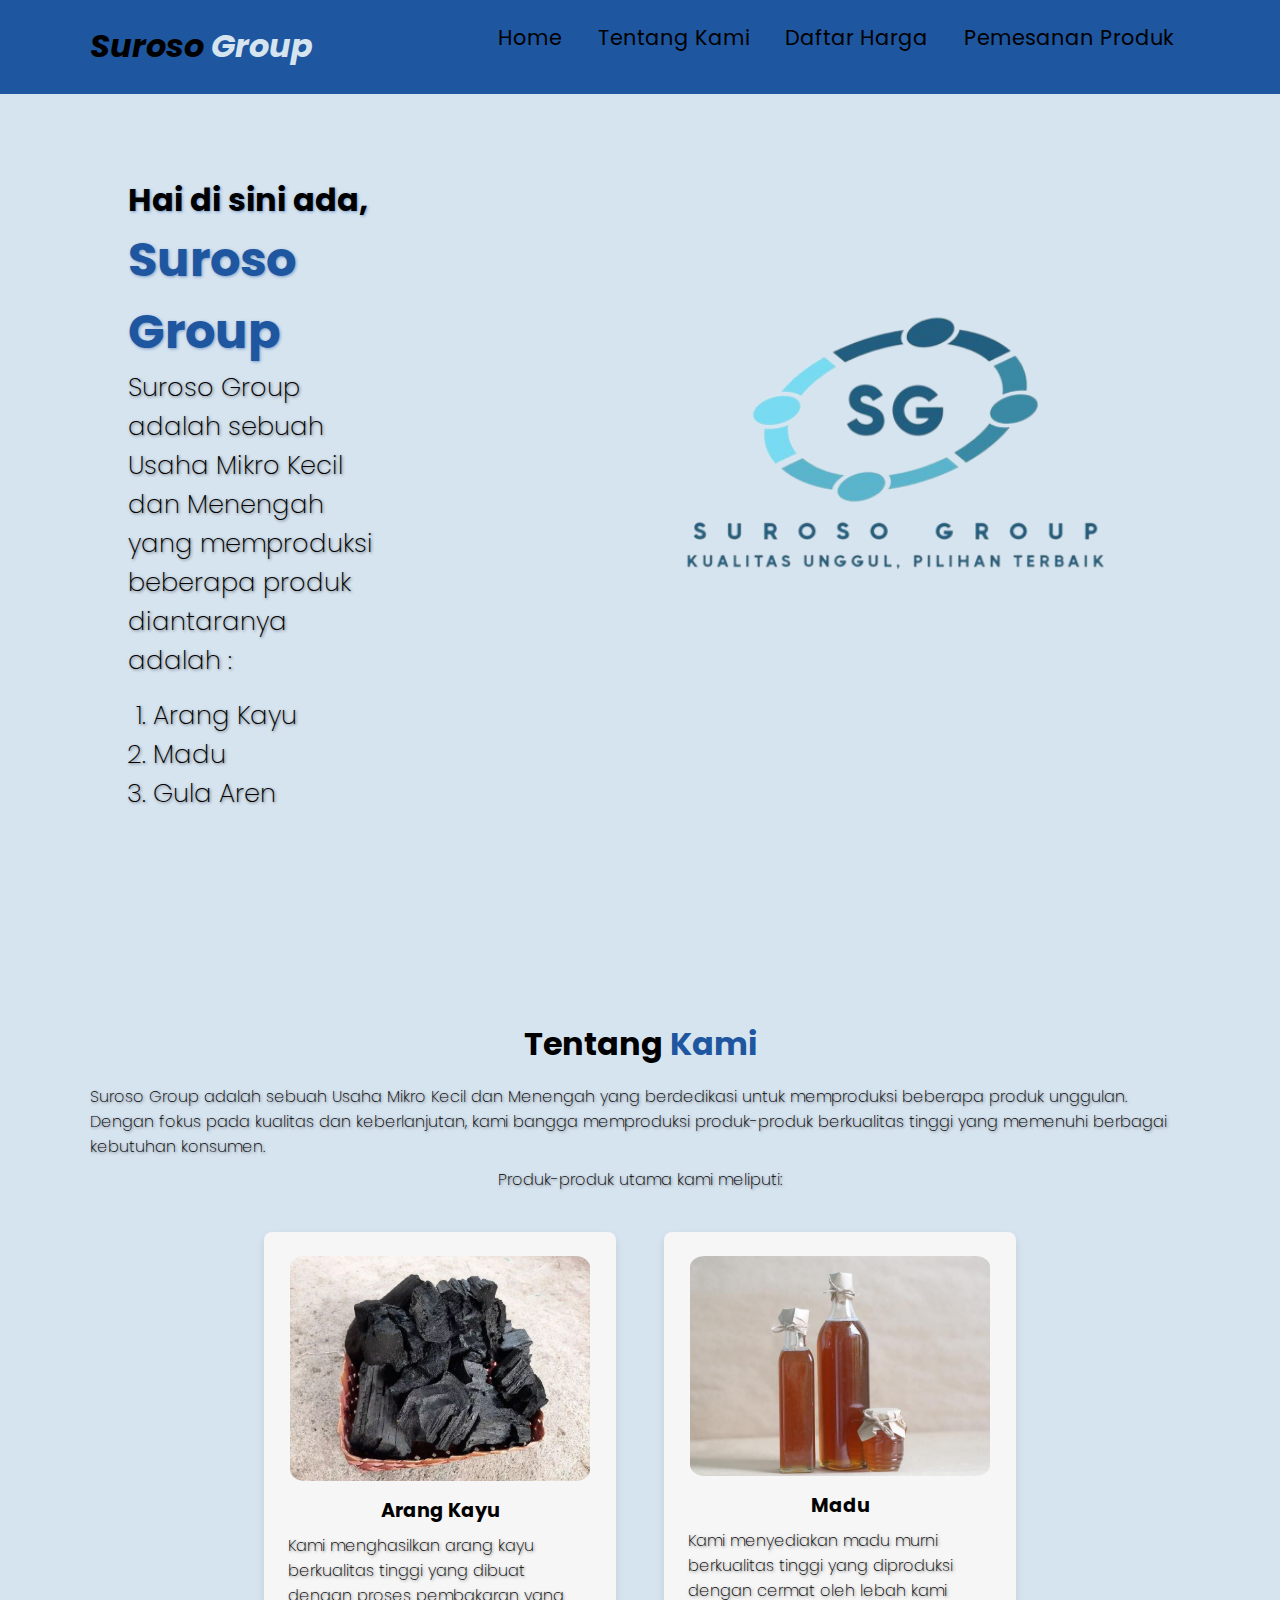
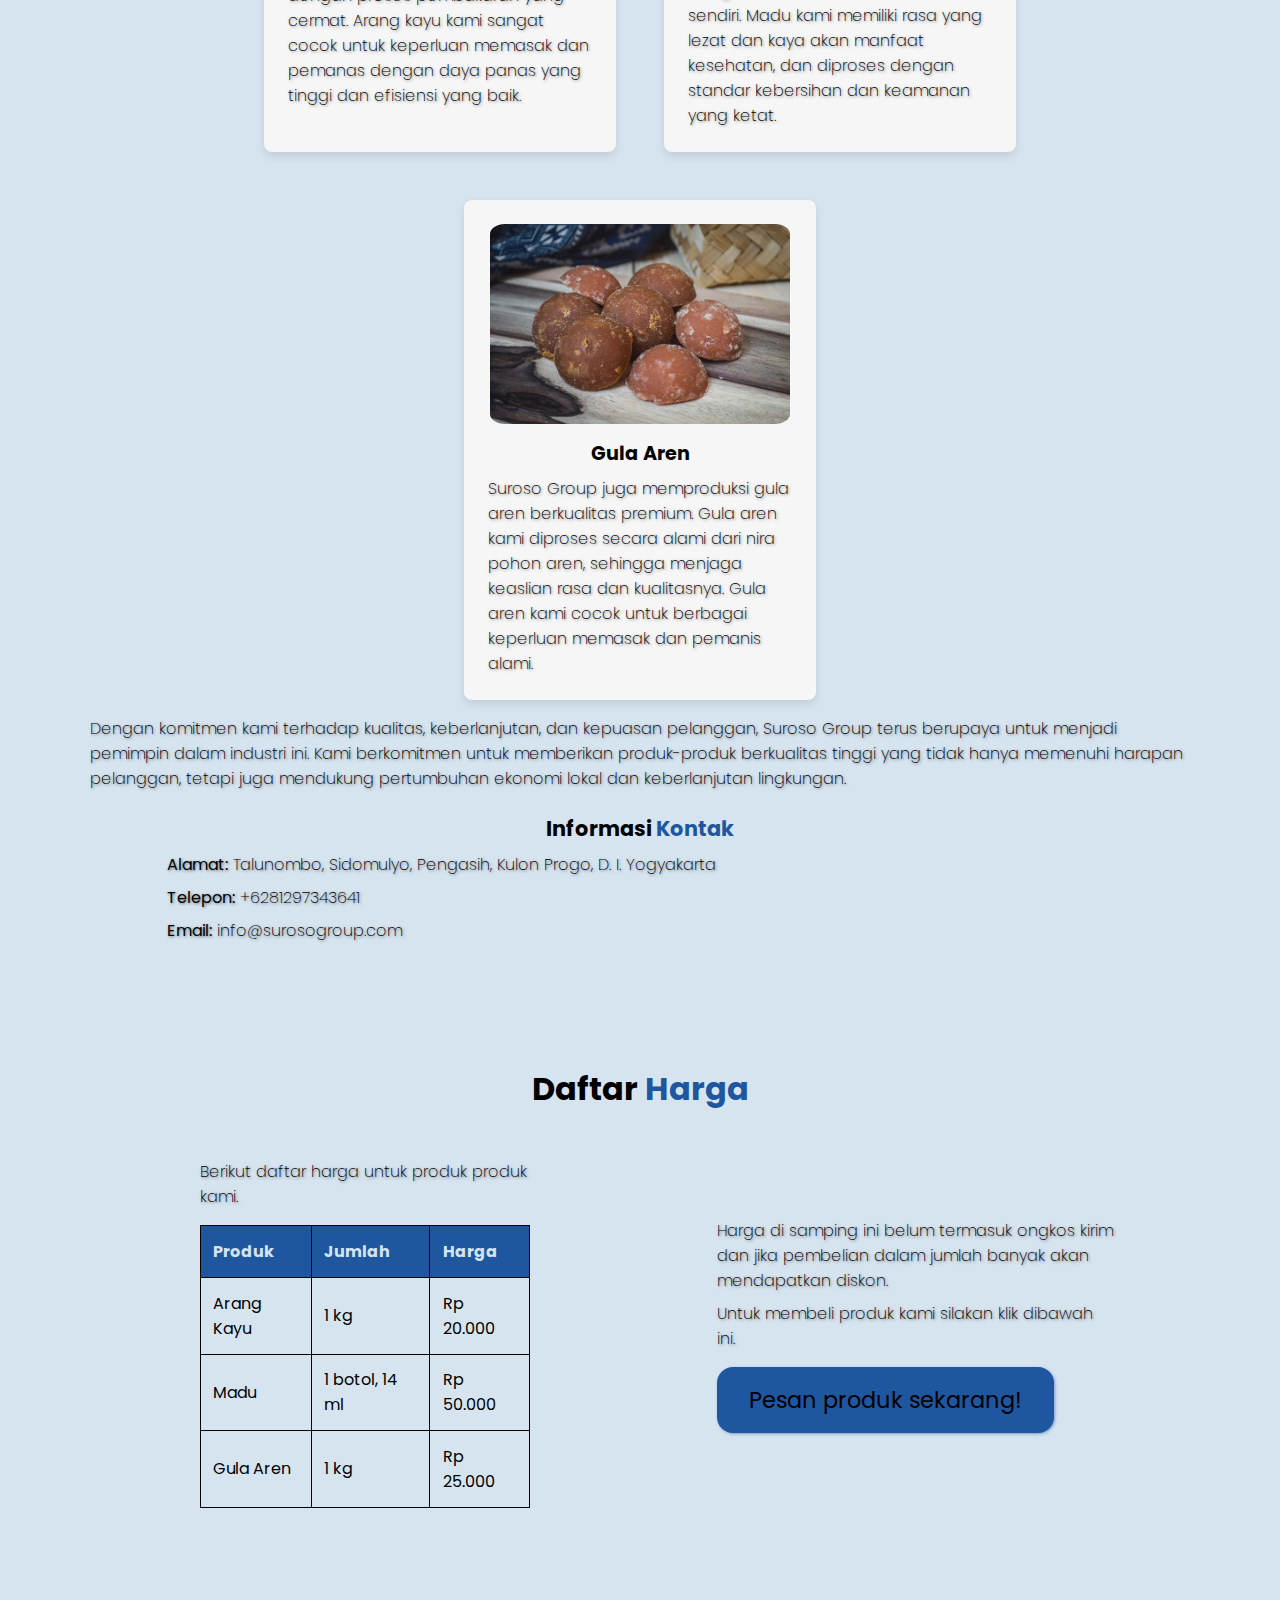
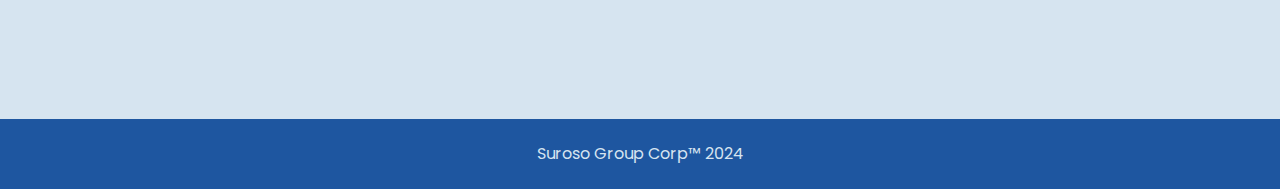
<file: index.html>
<!DOCTYPE html>
<html lang="en">
  <head>
    <meta charset="UTF-8" />
    <meta name="viewport" content="width=device-width, initial-scale=1.0" />
    <title>Suroso Group</title>
    <!-- Fonts -->
    <link rel="preconnect" href="https://fonts.googleapis.com" />
    <link rel="preconnect" href="https://fonts.gstatic.com" crossorigin />
    <link href="https://fonts.googleapis.com/css2?family=Poppins:ital,wght@0,100;0,200;0,300;0,400;0,700;1,700&display=swap" rel="stylesheet" />
    <!-- My Style -->
    <link rel="stylesheet" href="style/style.css" />
  </head>
  <body>
    <header>
      <nav class="navbar">
        <a href="#home" class="navbar-logo">Suroso <span>Group</span></a>
        <div class="navbar-nav">
          <a class="nav_menu" href="#home">Home</a>
          <a class="nav_menu" href="#aboutour">Tentang Kami</a>
          <a class="nav_menu" href="#price-list">Daftar Harga</a>
          <a class="nav_menu" href="pemesanan_produk.html">Pemesanan Produk</a>
          <!-- <a class="nav_menu" href="gallery.html">Galeri</a> -->
        </div>
      </nav>
    </header>
    <section class="hero" id="home">
      <div class="row">
        <main class="content">
          <h3>Hai di sini ada,</h3>
          <h1>Suroso Group</h1>
          <p>Suroso Group adalah sebuah Usaha Mikro Kecil dan Menengah yang memproduksi beberapa produk diantaranya adalah :</p>
          <ol>
            <li>Arang Kayu</li>
            <li>Madu</li>
            <li>Gula Aren</li>
          </ol>
        </main>
        <div class="hero-img"><img src="img/suroso_group_logo.png" alt="Logo Suroso Group" height="475px" /></div>
      </div>
    </section>

    <section id="aboutour" class="aboutour">
      <h2>Tentang <span>Kami</span></h2>
      <div>
        <p class="intro">
          Suroso Group adalah sebuah Usaha Mikro Kecil dan Menengah yang berdedikasi untuk memproduksi beberapa produk unggulan. Dengan fokus pada kualitas dan keberlanjutan, kami bangga memproduksi produk-produk berkualitas tinggi yang
          memenuhi berbagai kebutuhan konsumen.
        </p>
        <p>Produk-produk utama kami meliputi:</p>
      </div>
      <div class="row">
        <div class="product-card">
          <img src="img/arang_kayu.jpeg" alt="gambar_arang" class="product-card-img" height="200px" width="300px" />
          <h3 class="product-card-title">Arang Kayu</h3>
          <p>Kami menghasilkan arang kayu berkualitas tinggi yang dibuat dengan proses pembakaran yang cermat. Arang kayu kami sangat cocok untuk keperluan memasak dan pemanas dengan daya panas yang tinggi dan efisiensi yang baik.</p>
        </div>
        <div class="product-card">
          <img src="img/madu.jpg" alt="gambar_madu" class="product-card-img" height="200px" width="300px" />
          <h3 class="product-card-title">Madu</h3>
          <p>
            Kami menyediakan madu murni berkualitas tinggi yang diproduksi dengan cermat oleh lebah kami sendiri. Madu kami memiliki rasa yang lezat dan kaya akan manfaat kesehatan, dan diproses dengan standar kebersihan dan keamanan yang
            ketat.
          </p>
        </div>
        <div class="product-card">
          <img src="img/gula_aren.jpg" alt="gambar_gula_aren" class="product-card-img" height="200px" width="300px" />
          <h3 class="product-card-title">Gula Aren</h3>
          <p>
            Suroso Group juga memproduksi gula aren berkualitas premium. Gula aren kami diproses secara alami dari nira pohon aren, sehingga menjaga keaslian rasa dan kualitasnya. Gula aren kami cocok untuk berbagai keperluan memasak dan
            pemanis alami.
          </p>
        </div>
      </div>
      <div>
        <p class="conclusion">
          Dengan komitmen kami terhadap kualitas, keberlanjutan, dan kepuasan pelanggan, Suroso Group terus berupaya untuk menjadi pemimpin dalam industri ini. Kami berkomitmen untuk memberikan produk-produk berkualitas tinggi yang tidak
          hanya memenuhi harapan pelanggan, tetapi juga mendukung pertumbuhan ekonomi lokal dan keberlanjutan lingkungan.
        </p>
      </div>
      <div class="contact">
        <h3 class="contact-title">Informasi <span>Kontak</span></h3>
        <p><strong>Alamat:</strong> Talunombo, Sidomulyo, Pengasih, Kulon Progo, D. I. Yogyakarta</p>
        <p><strong>Telepon:</strong> +6281297343641</p>
        <p><strong>Email:</strong> info@surosogroup.com</p>
      </div>
    </section>

    <section class="price-list" id="price-list">
      <h2>Daftar <span>Harga</span></h2>
      <div class="row">
        <div class="price-table">
          <p>Berikut daftar harga untuk produk produk kami.</p>
          <table class="price-tbl">
            <tr>
              <th>Produk</th>
              <th>Jumlah</th>
              <th>Harga</th>
            </tr>
            <tr>
              <td>Arang Kayu</td>
              <td>1 kg</td>
              <td>Rp 20.000</td>
            </tr>
            <tr>
              <td>Madu</td>
              <td>1 botol, 14 ml</td>
              <td>Rp 50.000</td>
            </tr>
            <tr>
              <td>Gula Aren</td>
              <td>1 kg</td>
              <td>Rp 25.000</td>
            </tr>
          </table>
        </div>
        <div class="cta">
          <p>Harga di samping ini belum termasuk ongkos kirim dan jika pembelian dalam jumlah banyak akan mendapatkan diskon.</p>
          <p>Untuk membeli produk kami silakan klik dibawah ini.</p>
          <a class="btn" href="pemesanan_produk.html">Pesan produk sekarang!</a>
        </div>
      </div>
    </section>
    <footer>
      <p>Suroso Group Corp&trade; 2024</p>
    </footer>
  </body>
</html>
</file>
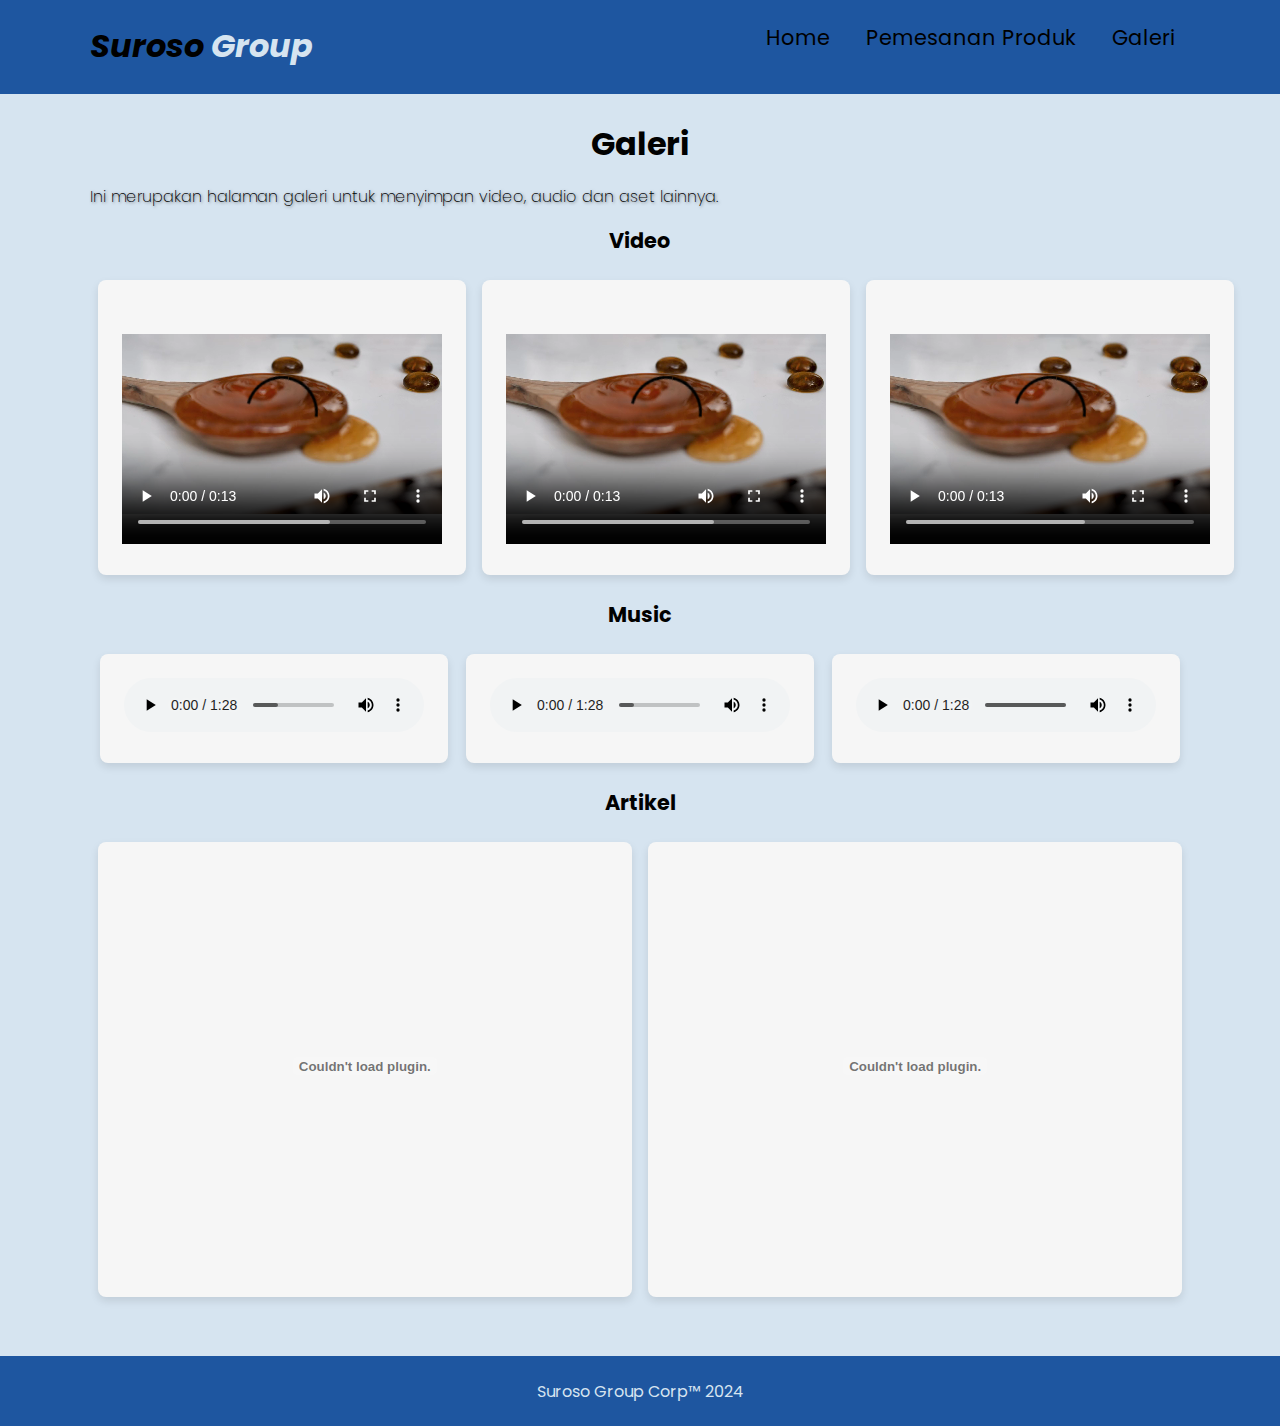
<file: gallery.html>
<!DOCTYPE html>
<html lang="en">
  <head>
    <meta charset="UTF-8" />
    <meta name="viewport" content="width=device-width, initial-scale=1.0" />
    <title>Gallery</title>
    <link rel="preconnect" href="https://fonts.googleapis.com" />
    <link rel="preconnect" href="https://fonts.gstatic.com" crossorigin />
    <link href="https://fonts.googleapis.com/css2?family=Poppins:ital,wght@0,100;0,200;0,300;0,400;0,700;1,700&display=swap" rel="stylesheet" />
    <!-- My Style -->
    <link rel="stylesheet" href="style/style.css" />
  </head>
  <body>
    <header>
      <nav class="navbar">
        <a href="index.html" class="navbar-logo">Suroso <span>Group</span></a>
        <div class="navbar-nav">
          <a class="nav_menu" href="index.html">Home</a>
          <a class="nav_menu" href="pemesanan_produk.html">Pemesanan Produk</a>
          <a class="nav_menu" href="gallery.html">Galeri</a>
        </div>
      </nav>
    </header>
    <main>
      <article class="galeri">
        <section>
          <h2>Galeri</h2>
          <p>Ini merupakan halaman galeri untuk menyimpan video, audio dan aset lainnya.</p>
          <div>
            <h3>Video</h3>
            <div class="video-galeri">
              <div class="video-item">
                <video width="320" height="240" controls>
                  <source src="video/madu.mp4" type="video/mp4" />
                </video>
              </div>
              <div class="video-item">
                <video width="320" height="240" controls>
                  <source src="video/madu.mp4" type="video/mp4" />
                </video>
              </div>
              <div class="video-item">
                <video width="320" height="240" controls>
                  <source src="video/madu.mp4" type="video/mp4" />
                </video>
              </div>
            </div>
          </div>
          <div>
            <h3>Music</h3>
            <div class="music-galeri">
              <div class="music-item">
                <audio controls>
                  <source src="music/music_1.mp3" type="audio/mp3" />
                </audio>
              </div>
              <div class="music-item">
                <audio controls>
                  <source src="music/music_1.mp3" type="audio/mp3" />
                </audio>
              </div>
              <div class="music-item">
                <audio controls>
                  <source src="music/music_1.mp3" type="audio/mp3" />
                </audio>
              </div>
            </div>
          </div>
          <div>
            <h3>Artikel</h3>
            <div class="article-galeri">
              <div class="article-item">
                <embed src="artikel/madu.pdf" type="application/pdf" width="100%" height="400px" />
              </div>
              <div class="article-item">
                <embed src="artikel/madu.pdf" type="application/pdf" width="100%" height="400px" />
              </div>
            </div>
          </div>
        </section>
      </article>
    </main>
  </body>
  <footer>
    <p>Suroso Group Corp&trade; 2024</p>
  </footer>
</html>
</file>
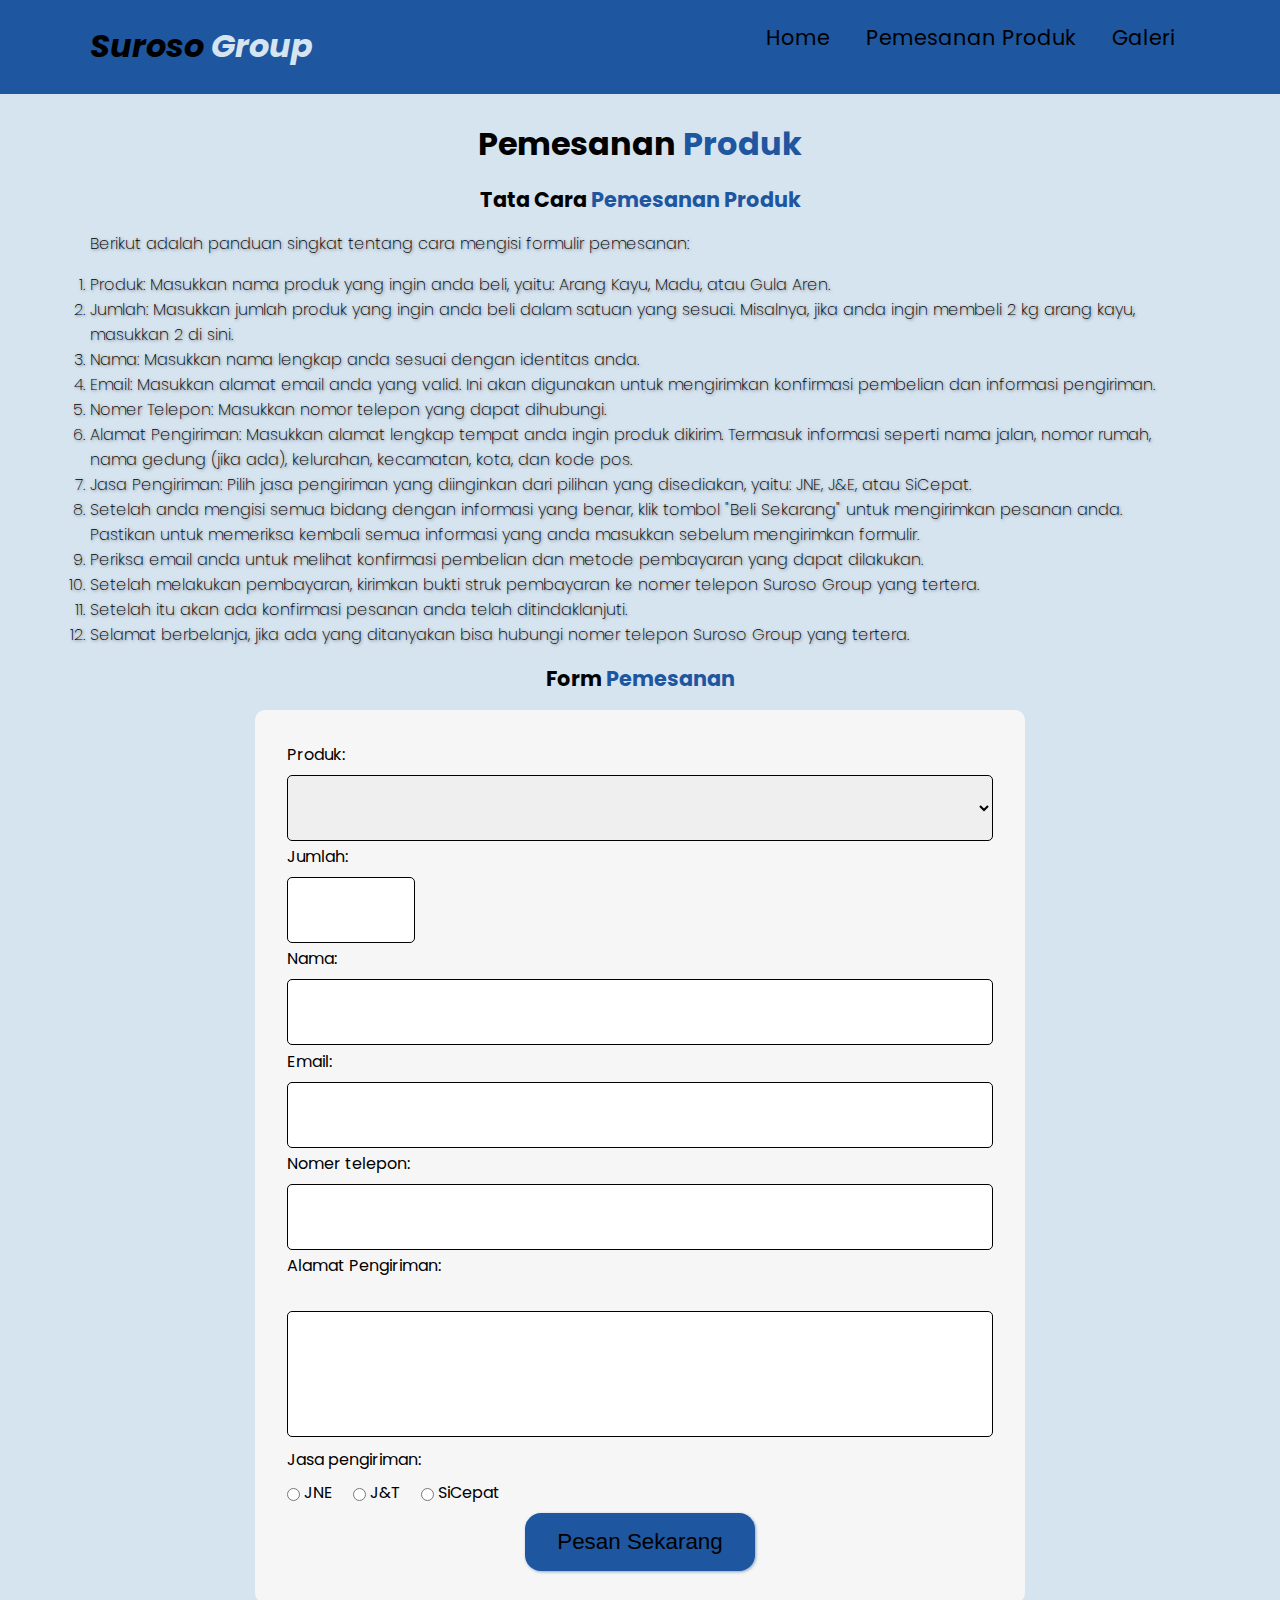
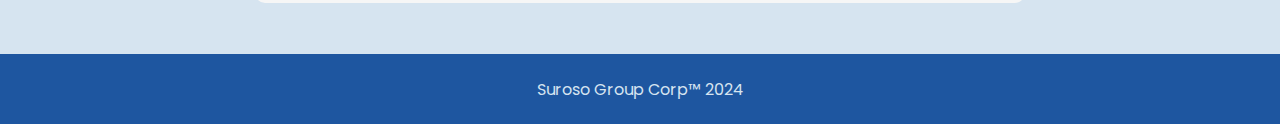
<file: pemesanan_produk.html>
<!DOCTYPE html>
<html lang="en">
  <head>
    <meta charset="UTF-8" />
    <meta name="viewport" content="width=device-width, initial-scale=1.0" />
    <title>Pemesanan Produk</title>
    <link rel="preconnect" href="https://fonts.googleapis.com" />
    <link rel="preconnect" href="https://fonts.gstatic.com" crossorigin />
    <link href="https://fonts.googleapis.com/css2?family=Poppins:ital,wght@0,100;0,200;0,300;0,400;0,700;1,700&display=swap" rel="stylesheet" />
    <!-- My Style -->
    <link rel="stylesheet" href="style/style.css" />
  </head>
  <body>
    <header>
      <nav class="navbar">
        <a href="index.html" class="navbar-logo">Suroso <span>Group</span></a>
        <div class="navbar-nav">
          <a class="nav_menu" href="index.html">Home</a>
          <a class="nav_menu" href="pemesanan_produk.html">Pemesanan Produk</a>
          <a class="nav_menu" href="gallery.html">Galeri</a>
        </div>
      </nav>
    </header>
    <main>
      <article class="order-product">
        <h2>Pemesanan <span>Produk</span></h2>
        <section class="order-method">
          <h3>Tata Cara <span>Pemesanan Produk</span></h3>
          <p>Berikut adalah panduan singkat tentang cara mengisi formulir pemesanan:</p>
          <ol>
            <li>Produk: Masukkan nama produk yang ingin anda beli, yaitu: Arang Kayu, Madu, atau Gula Aren.</li>
            <li>Jumlah: Masukkan jumlah produk yang ingin anda beli dalam satuan yang sesuai. Misalnya, jika anda ingin membeli 2 kg arang kayu, masukkan 2 di sini.</li>
            <li>Nama: Masukkan nama lengkap anda sesuai dengan identitas anda.</li>
            <li>Email: Masukkan alamat email anda yang valid. Ini akan digunakan untuk mengirimkan konfirmasi pembelian dan informasi pengiriman.</li>
            <li>Nomer Telepon: Masukkan nomor telepon yang dapat dihubungi.</li>
            <li>Alamat Pengiriman: Masukkan alamat lengkap tempat anda ingin produk dikirim. Termasuk informasi seperti nama jalan, nomor rumah, nama gedung (jika ada), kelurahan, kecamatan, kota, dan kode pos.</li>
            <li>Jasa Pengiriman: Pilih jasa pengiriman yang diinginkan dari pilihan yang disediakan, yaitu: JNE, J&E, atau SiCepat.</li>
            <li>
              Setelah anda mengisi semua bidang dengan informasi yang benar, klik tombol "Beli Sekarang" untuk mengirimkan pesanan anda. Pastikan untuk memeriksa kembali semua informasi yang anda masukkan sebelum mengirimkan formulir.
            </li>
            <li>Periksa email anda untuk melihat konfirmasi pembelian dan metode pembayaran yang dapat dilakukan.</li>
            <li>Setelah melakukan pembayaran, kirimkan bukti struk pembayaran ke nomer telepon Suroso Group yang tertera.</li>
            <li>Setelah itu akan ada konfirmasi pesanan anda telah ditindaklanjuti.</li>
            <li>Selamat berbelanja, jika ada yang ditanyakan bisa hubungi nomer telepon Suroso Group yang tertera.</li>
          </ol>
        </section>
        <section class="order-form">
          <div>
            <h3>Form <span>Pemesanan</span></h3>
            <form>
              <label for="produk">Produk:</label>
              <select id="produk" name="produk" required>
                <option value="">Pilih Produk</option>
                <option value="Produk 1">Arang Kayu</option>
                <option value="Produk 2">Madu</option>
                <option value="Produk 3">Gula Aren</option></select
              ><br />
              <label for="jumlah">Jumlah:</label>
              <input type="number" id="jumlah" name="jumlah" min="1" required /><br />
              <label for="nama">Nama:</label>
              <input type="text" id="nama" name="nama" required /><br />
              <label for="email">Email:</label>
              <input type="email" id="email" name="email" required /><br />
              <label for="no_telp">Nomer telepon:</label>
              <input type="tel" id="no_telp" name="no telepon" pattern="[0-9]{10,12}" required /><br />
              <label for="alamat">Alamat Pengiriman:</label><br />
              <textarea id="alamat" name="alamat" rows="4" required></textarea><br />
              <label>Jasa pengiriman:</label>
              <input type="radio" id="ekspedisi_a" name="jasa_pengiriman" value="Ekspedisi 1" required />
              <label for="ekspedisi_a">JNE</label>
              <input type="radio" id="ekspedisi_b" name="jasa_pengiriman" value="Ekspedisi 2" required />
              <label for="ekspedisi_b">J&T</label>
              <input type="radio" id="ekspedisi_c" name="jasa_pengiriman" value="Ekspedisi 3" required />
              <label for="ekspedisi_c">SiCepat</label><br />

              <button type="submit">Pesan Sekarang</button>
            </form>
          </div>
        </section>
      </article>
    </main>
    <footer>
      <p>Suroso Group Corp&trade; 2024</p>
    </footer>
  </body>
</html>
</file>
<file: style/style.css>
:root {
  --first: #1e56a0;
  --second: #d6e4f0;
  --third: #f6f6f6;
  --fourth: #010101;
}

* {
  margin: 0;
  padding: 0;
  box-sizing: border-box;
  outline: none;
  border: none;
  text-decoration: none;
}

body {
  font-family: "Poppins", sans-serif;
  background-color: var(--second);
  color: #000000;
}

/* Navbar */
.navbar {
  display: flex;
  justify-content: space-between;
  padding: 1.4rem 7%;
  background-color: var(--first);
  border-bottom: 1px solid var(--first);
  position: fixed;
  top: 0;
  left: 0;
  right: 0;
  z-index: 10;
}
.navbar .navbar-logo {
  font-size: 2rem;
  font-weight: 700;
  color: #000000;
  font-style: italic;
}

.navbar .navbar-logo span {
  color: var(--second);
}

.navbar .navbar-nav a {
  color: #000000;
  display: inline-block;
  font-size: 1.3rem;
  margin: 0 1rem;
}

.navbar .navbar-nav a:hover {
  color: var(--second);
}

.navbar .navbar-nav a::after {
  content: "";
  display: block;
  padding-bottom: 0.5rem;
  border-bottom: 0.1rem solid var(--second);
  transform: scaleX(0);
  transition: 0.2s linear;
}

.navbar .navbar-nav a:hover::after {
  transform: scaleX(0.5);
}

/* Hero section  */
.hero .row {
  min-height: 100vh;
  display: flex;
  align-items: center;
}

.hero .row .content {
  flex: 1 1 50%;
  padding: 8rem 10% 1.4rem;
}

.hero .row .content h1 {
  color: var(--first);
  font-size: 3em;
  text-shadow: 1px 1px 3px rgb(30, 86, 160, 0.5);
}

.hero .row .content h3 {
  font-size: 2em;
  text-shadow: 1px 1px 3px rgb(30, 86, 160, 0.5);
}

.hero .row .content p {
  font-size: 1.6rem;
  font-weight: 200;
  text-shadow: 1px 1px 3px rgba(1, 1, 3, 0.5);
  margin-bottom: 1rem;
}

.hero .row .content ol {
  padding-left: 10%;
  font-size: 1.6rem;
  font-weight: 200;
  text-shadow: 1px 1px 3px rgba(1, 1, 3, 0.5);
  margin-bottom: 1rem;
}

.hero .row .hero-img {
  display: flex;
  padding: 1.4rem 7%;
  flex: 1 1 50%;
  justify-content: center;
  align-items: center;
}

.hero .row .hero-img img {
  border-radius: 10%;
}

/* About Section */
.aboutour {
  flex: 1 1 50%;
  margin-top: 0.5rem;
  padding: 7rem 7% 1.4rem;
  margin-bottom: 1.8rem;
}

.aboutour h2 {
  text-align: center;
  font-size: 2rem;
  margin-bottom: 1rem;
}

.aboutour h2 span,
.aboutour h3 span,
#price-list h2 span,
.order-product h2 span,
.order-product .order-method h3 span,
.order-product .order-form h3 span {
  color: var(--first);
}

.aboutour p {
  text-align: center;
  font-size: 1rem;
  text-shadow: 1px 1px 3px rgba(1, 1, 3, 0.5);
  font-weight: 200;
  margin-top: 0.5rem;
}

.aboutour .intro,
.aboutour .conclusion {
  text-align: left;
}

.aboutour .row {
  display: flex;
  flex-wrap: wrap;
  margin-top: 2rem;
  justify-content: center;
  gap: 2rem;
}

.product-card {
  text-align: center;
  width: 22rem;
  background-color: var(--third);
  box-shadow: 0 4px 8px rgba(0, 0, 0, 0.1);
  border-radius: 0.5rem;
  padding: 1.5rem;
  margin: 0.5rem;
}

.product-card-img {
  max-width: 100%;
  border-radius: 5%;
  height: auto;
}

.product-card-title {
  font-size: 1.2rem;
  margin-top: 0.5rem;
  color: var(--fourth);
}

.product-card p {
  text-align: left;
  font-size: 1rem;
  color: var(--fourth);
  font-weight: 200;
  margin-top: 0.5rem;
}

.contact {
  padding: 1.4rem 7%;
  text-align: center;
}

.contact h3,
.order-product .order-method h3,
.order-product .order-form h3 {
  font-size: 1.3rem;
}

.contact p {
  text-align: left;
}

/* Price List */
.price-list {
  margin-top: 0.5rem;
  padding: 3rem 7% 10rem;
  margin-bottom: 1.8rem;
}
.price-list h2 {
  text-align: center;
  font-size: 2rem;
  margin-bottom: 1rem;
}

.price-list .row {
  display: flex;
  align-items: center;
}

.price-list .row .price-table {
  flex: 1 1 50%;
  padding: 1.4rem 10%;
}

.price-list .row .cta {
  padding: 1.4rem 7%;
  flex: 1 1 50%;
  justify-content: center;
  align-items: center;
}

.price-list p {
  font-size: 1rem;
  text-shadow: 1px 1px 3px rgba(1, 1, 3, 0.5);
  font-weight: 200;
  margin-top: 0.5rem;
}

.price-tbl {
  margin-top: 1rem;
  border: 1px solid var(--fourth);
  width: 100%;
  border-collapse: collapse;
}

.price-tbl th,
.price-tbl td {
  border: 1px solid var(--fourth);
  padding: 0.8rem;
}

.price-tbl th {
  background-color: var(--first);
  color: var(--second);
  text-align: left;
}

.price-list .row .cta .btn,
button {
  cursor: pointer;
  margin-top: 1rem;
  margin-bottom: 1rem;
  display: inline-block;
  padding: 1rem 2rem;
  font-size: 1.4rem;
  color: var(--fourth);
  background-color: var(--first);
  border-radius: 1rem;
  box-shadow: 1px 1px 3px rgb(30, 86, 160, 0.5);
}

.price-list .row .cta .btn:hover,
button:hover {
  color: var(--second);
}

/* Pemesanan produk */
.order-product {
  flex: 1 1 50%;
  margin-top: 0.5rem;
  padding: 7rem 7% 1.4rem;
  margin-bottom: 1.8rem;
}

.order-product h2 {
  text-align: center;
  font-size: 2rem;
  margin-bottom: 1rem;
}

.order-product h2,
.order-product .order-method h3,
.order-product .order-form h3 {
  color: var(--fourth);
  text-align: center;
  margin-bottom: 1rem;
}

.order-product .order-method p,
.order-product .order-method ol {
  font-size: 1rem;
  text-shadow: 1px 1px 3px rgba(1, 1, 3, 0.5);
  font-weight: 200;
  margin-top: 0.5rem;
  margin-bottom: 1rem;
}

.order-form form {
  background-color: var(--third);
  width: 70%;
  padding: 2rem;
  border-radius: 10px;
  margin-bottom: 2rem;
  margin: 0 auto;
}

.order-form label {
  font-size: 1rem;
  margin-bottom: 0.5rem;
  display: block;
}

.order-form input[type="text"],
.order-form input[type="email"],
.order-form input[type="tel"] {
  width: 100%;
  height: 0.5rem;
  padding: 2rem;
  margin-bottom: 0.2rem;
  border: 1px solid var(--fourth);
  border-radius: 5px;
}

.order-form input[type="number"] {
  width: 8rem;
  height: 0.5rem;
  padding: 2rem;
  margin-bottom: 0.2rem;
  border: 1px solid var(--fourth);
  border-radius: 5px;
}

.order-form select {
  width: 100%;
  height: 0.5rem;
  padding: 2rem;
  margin-bottom: 0.2rem;
  border: 1px solid var(--fourth);
  border-radius: 5px;
}

.order-form textarea {
  width: 100%;
  padding: 2rem;
  margin-bottom: 0.2rem;
  border: 1px solid var(--fourth);
  border-radius: 5px;
  resize: none;
}

.order-form input[type="radio"] + label {
  display: inline-block;
  vertical-align: middle;
  margin-right: 1rem;
}

.order-form button[type="submit"] {
  display: block;
  margin: 0 auto;
}

/* Galeri */
.galeri {
  margin-top: 0.5rem;
  padding: 7rem 7% 1.4rem;
  margin-bottom: 1.8rem;
}

.galeri h2 {
  color: var(--fourth);
  text-align: center;
  font-size: 2rem;
  margin-bottom: 1rem;
}

.galeri h3 {
  color: var(--fourth);
  font-size: 1.3rem;
  text-align: center;
  margin: 1rem auto;
}

.galeri p {
  font-size: 1rem;
  text-shadow: 1px 1px 3px rgba(1, 1, 3, 0.5);
  font-weight: 200;
  margin-top: 0.5rem;
  margin-bottom: 1rem;
}

.video-galeri,
.music-galeri,
.article-galeri {
  display: flex;
  justify-content: space-evenly;
  align-items: center;
}

.video-item,
.music-item,
.article-item {
  background-color: var(--third);
  box-shadow: 0 4px 8px rgba(0, 0, 0, 0.1);
  border-radius: 0.5rem;
  padding: 1.5rem;
  margin: 0.5rem;
}

.article-item {
  width: 80%;
  max-width: 600px;
}

/* Footer */
footer {
  padding: 1.4rem 7%;
  color: var(--second);
  background-color: var(--first);
  text-align: center;
}
</file>
